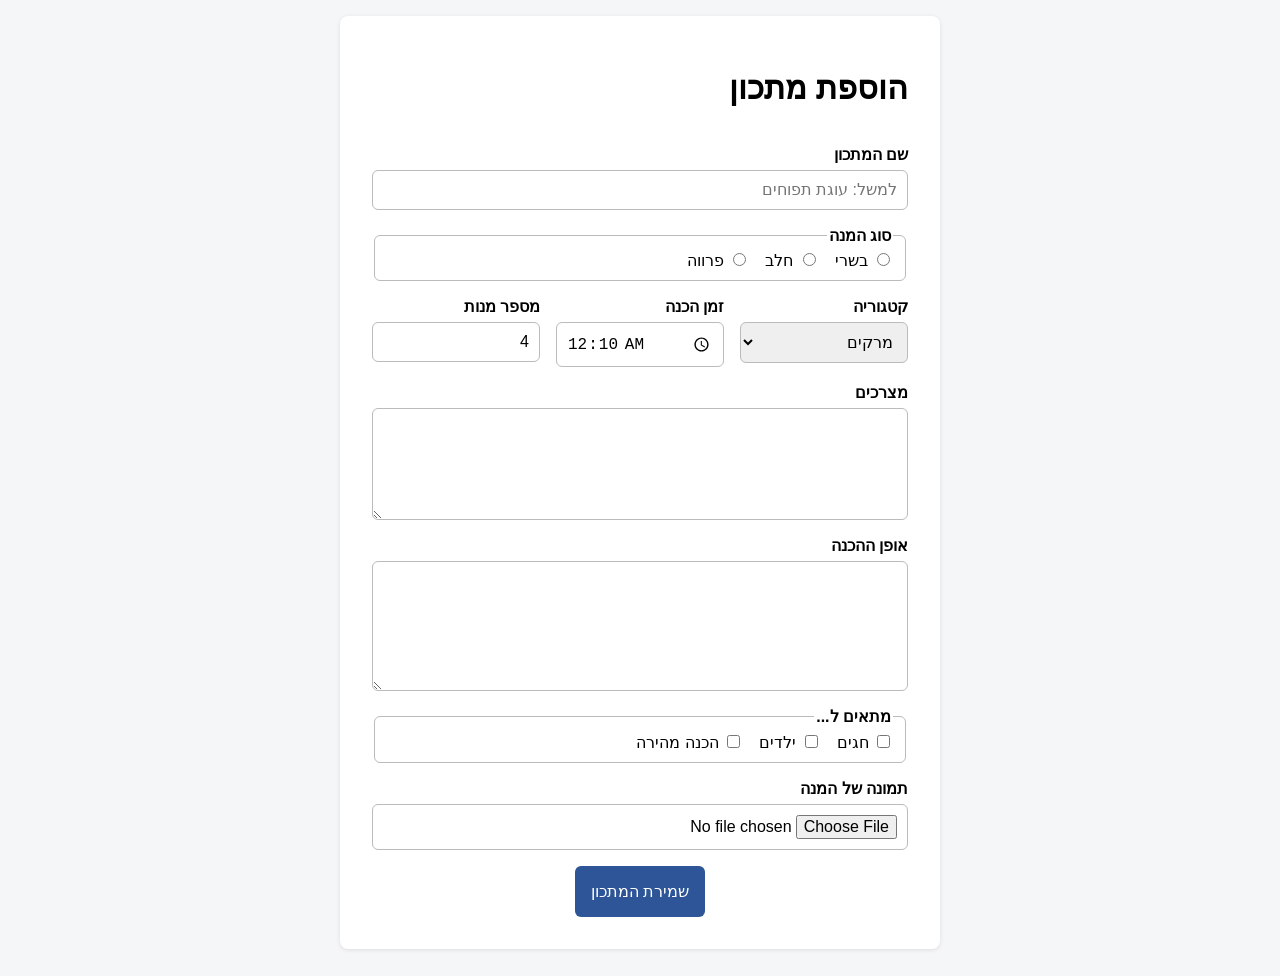
<file: add-resipe.html>
<!DOCTYPE html>
<html lang="he" dir="rtl">
<head>
    <meta charset="UTF-8">
    <meta name="viewport" content="width=device-width, initial-scale=1.0">
    <title>הוספת מתכון</title>
    <link rel="stylesheet" href="add-recipe.css">
</head>
<body>
    <form action="#" method="get">
        <h1>הוספת מתכון</h1>
        <div class="field">
            <label for="title">שם המתכון</label>
            <input type="text" id="title" name="title" placeholder="למשל: עוגת תפוחים" required>
        </div>
        <fieldset>
            <legend>סוג המנה</legend>
            <div class="options">
                <span class="option">
                    <input type="radio" id="meat" name="kind" value="meat">
                    <label for="meat">בשרי</label>
                </span>
                <span class="option">
                    <input type="radio" id="dairy" name="kind" value="dairy">
                    <label for="dairy">חלב</label>
                </span>
                <span class="option">
                    <input type="radio" id="parve" name="kind" value="parve">
                    <label for="parve">פרווה</label>
                </span>
            </div>
        </fieldset>
        <div class="row">
            <div class="field">
                <label for="category">קטגוריה</label>
                <select id="category" name="category">
                    <option value="soups">מרקים</option>
                    <option value="mains">עיקריות</option>
                    <option value="salads">סלטים</option>
                    <option value="pastries">מאפים</option>
                    <option value="desserts">קינוחים</option>
                </select>
            </div>

            <div class="field">
                <label for="time">זמן הכנה</label>
                <input type="time" id="time" name="time" value="00:10" max="05:00" required>
            </div>

            <div class="field">
                <label for="servings">מספר מנות</label>
                <input type="number" id="servings" name="servings" value="4" min="1" max="50">
            </div>
        </div>
        <div class="field">
            <label for="ingredients">מצרכים</label>
            <textarea id="ingredients" name="ingredients" rows="5" required></textarea>
        </div>
        <div class="field">
            <label for="steps">אופן ההכנה</label>
            <textarea id="steps" name="steps" rows="6" required></textarea>
        </div>
        <fieldset>
            <legend>מתאים ל...</legend>
            <div class="options">
                <span class="option">
                    <input type="checkbox" id="holidays" name="suitable" value="holidays">
                    <label for="holidays">חגים</label>
                </span>
                <span class="option">
                    <input type="checkbox" id="kids" name="suitable" value="kids">
                    <label for="kids">ילדים</label>
                </span>
                <span class="option">
                    <input type="checkbox" id="quick" name="suitable" value="quick">
                    <label for="quick">הכנה מהירה</label>
                </span>
            </div>
        </fieldset>
        <div class="field">
            <label for="img">תמונה של המנה</label>
            <input type="file" id="img" name="img" accept="image/*">
        </div>
        <button type="submit">שמירת המתכון</button>
    </form>

</body>
</html>
</file>
<file: add-recipe.css>
*{
    box-sizing: border-box;
}
body{
    background-color: #f4f6f8;
    font-family: Arial, sans-serif;
    margin: 0;
    padding: 1rem;
}
form{
    max-width: 600px;
    margin: 0 auto;
    background-color: white;
    padding: 1.5rem;
    border-radius: 8px;
    box-shadow:  0 1px 4px rgba(0, 0, 0, 0.1);
    display: flex;
    flex-direction: column;
    gap: 16px;
}
.field{
    display: flex;
    flex-direction: column;
    gap: 6px;
}
.row{
    display: flex;
    flex-direction: column;
    gap: 16px;
}
.field > label,legend{
    font-weight: bold;
}
input:not([type="checkbox"], [type="radio"]), select, textarea { width: 100%; padding: 10px; border: 1px solid #bbb; border-radius: 6px; font-size: 1rem; }
.options{
    display: flex;
    flex-wrap: wrap;
    gap: 1rem;
}
fieldset
{
    border-radius: 6px;
    border: 1px solid #bbb;
}   
input:focus, select:focus, textarea:focus{
    border-color: #2e5597;
    outline: none;
}
input[type="radio"], input[type="checkbox"] { accent-color: #2e5597; }
button{
    background-color: #2e5597;
    color: white;
    padding: 1rem;
    border: none;
    border-radius: 6px;
    cursor: pointer;
    font-size: 1rem;
    min-height: 44px;
    width: 100%;
}
button:hover{
        background-color: #142546;
 }
@media (width >= 700px) { form { padding: 2rem; } .row { flex-direction: row; } .row .field { flex: 1; } button { width: auto; align-self: center; }}
/* סעיף ג */
    /* 1. השדות והטופס צמודים מדי לקצוות המסך אם אין מספיק שוליים חיצוניים.
2. אזורי הלחיצה על תיבות הסימון וכפתורי הרדיו קטנים ודורשים דיוק רב במסך מגע צר. */
/* ב700 פיקסלים זה עובר לשורה */
/* הפרטים שהכנסנו במתכון נשלחו בקשור */
/* הדפדפן עושה את זה ע"י required */
/* שאלה א:id הוא מזהה יחודי לאלמנט וname  הוא שם השדה שמקשר בין השדות לבין הנתונים שנשלחים לשרת. לכפתורי רדיו יש אותו שם כדי לאפשר בחירה של אפשרות אחת בלבד ולדפדפןלהבין שהם קשורים לאותו שדה */
/* שאלה ב:כי תמיד מתחילים מהקטן ואם יש מקום מגדילים אם ה-Media Query היה נכתב בהתחלה (לפני הכללים הרגילים), הכללים הרגילים שאחריו היו דורסים ומבטלים אותו, והעיצוב לא היה מוחל כראוי. */
/* שאלה ג:כתובת ה-URL בדפדפן התארכה והוצגו בה הנתונים שהוזנו בצורה של זוגות מפתח-ערך. זה מלמד שהדפדפן משתמש בתכונה name בתור המפתח כדי לשייך כל ערך שהוזן לשם השדה המקורי שלו בעת שליחת הטופס. */
</file>
